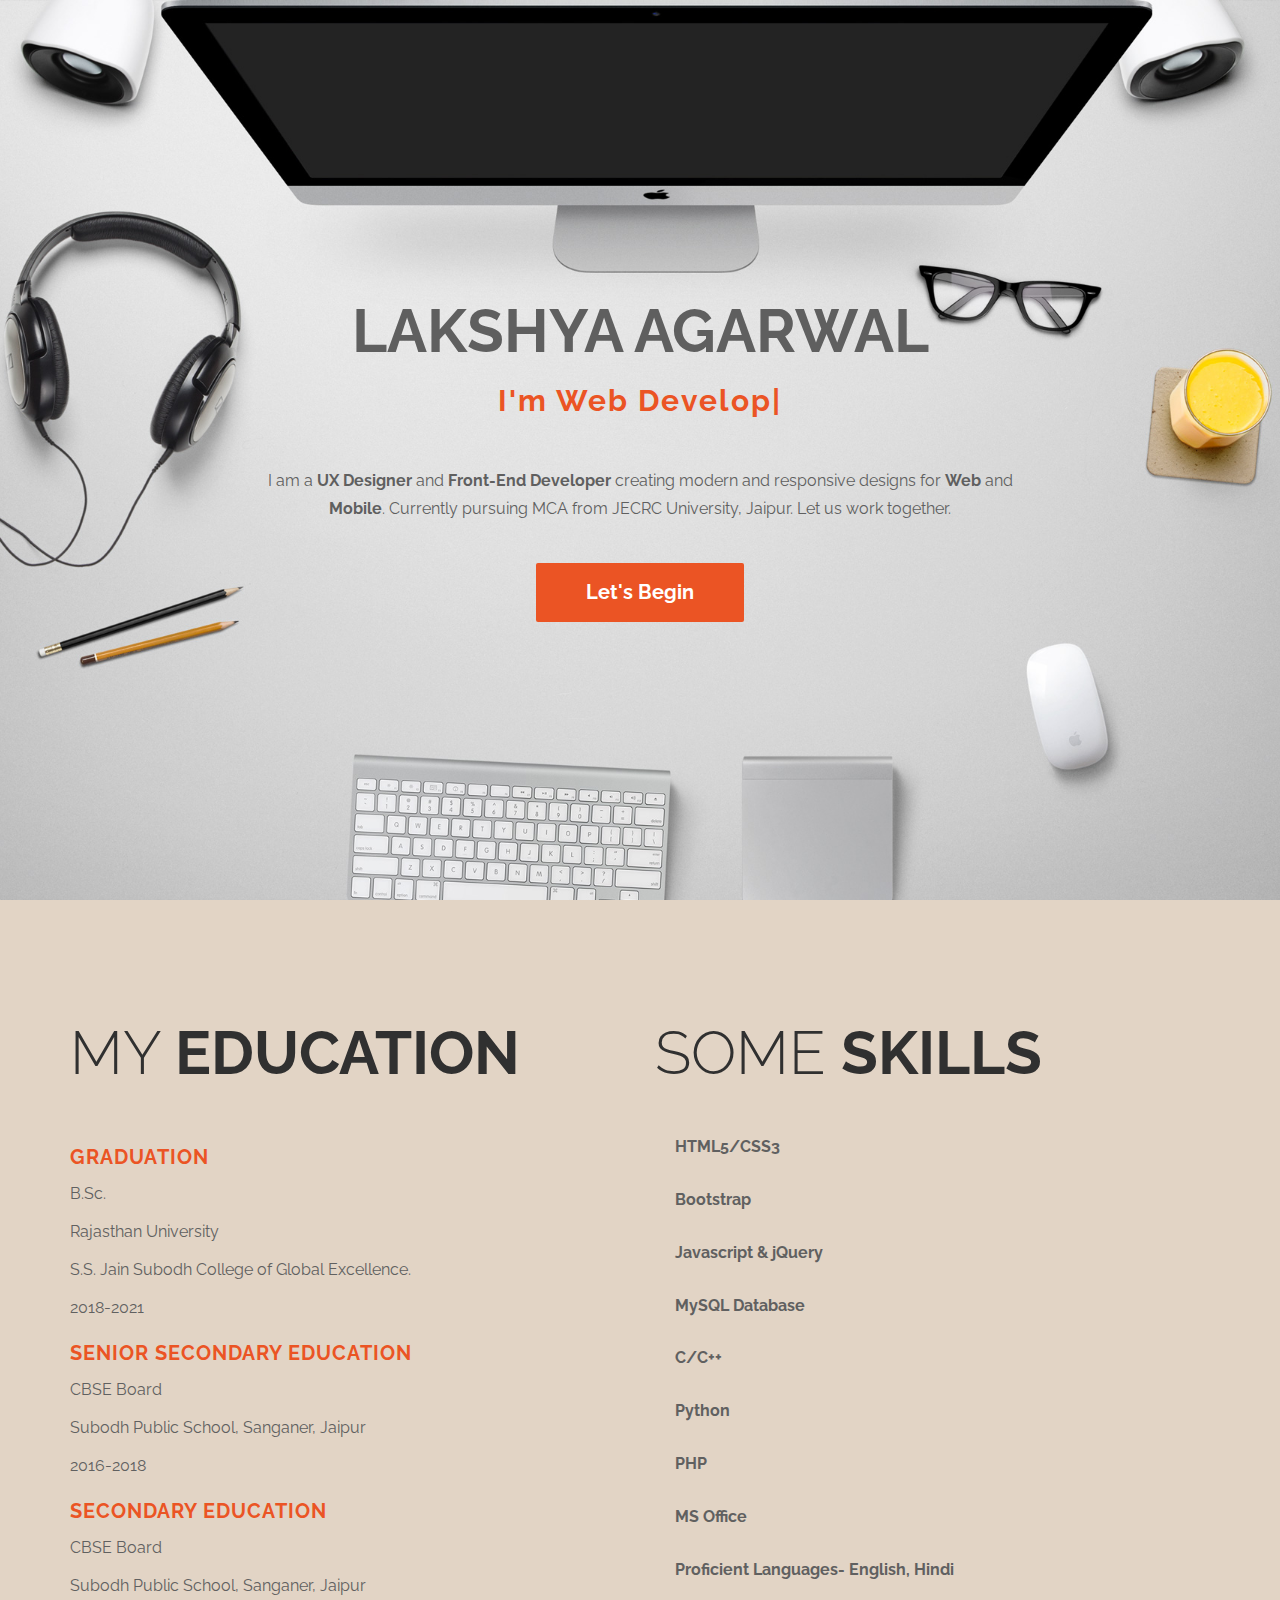
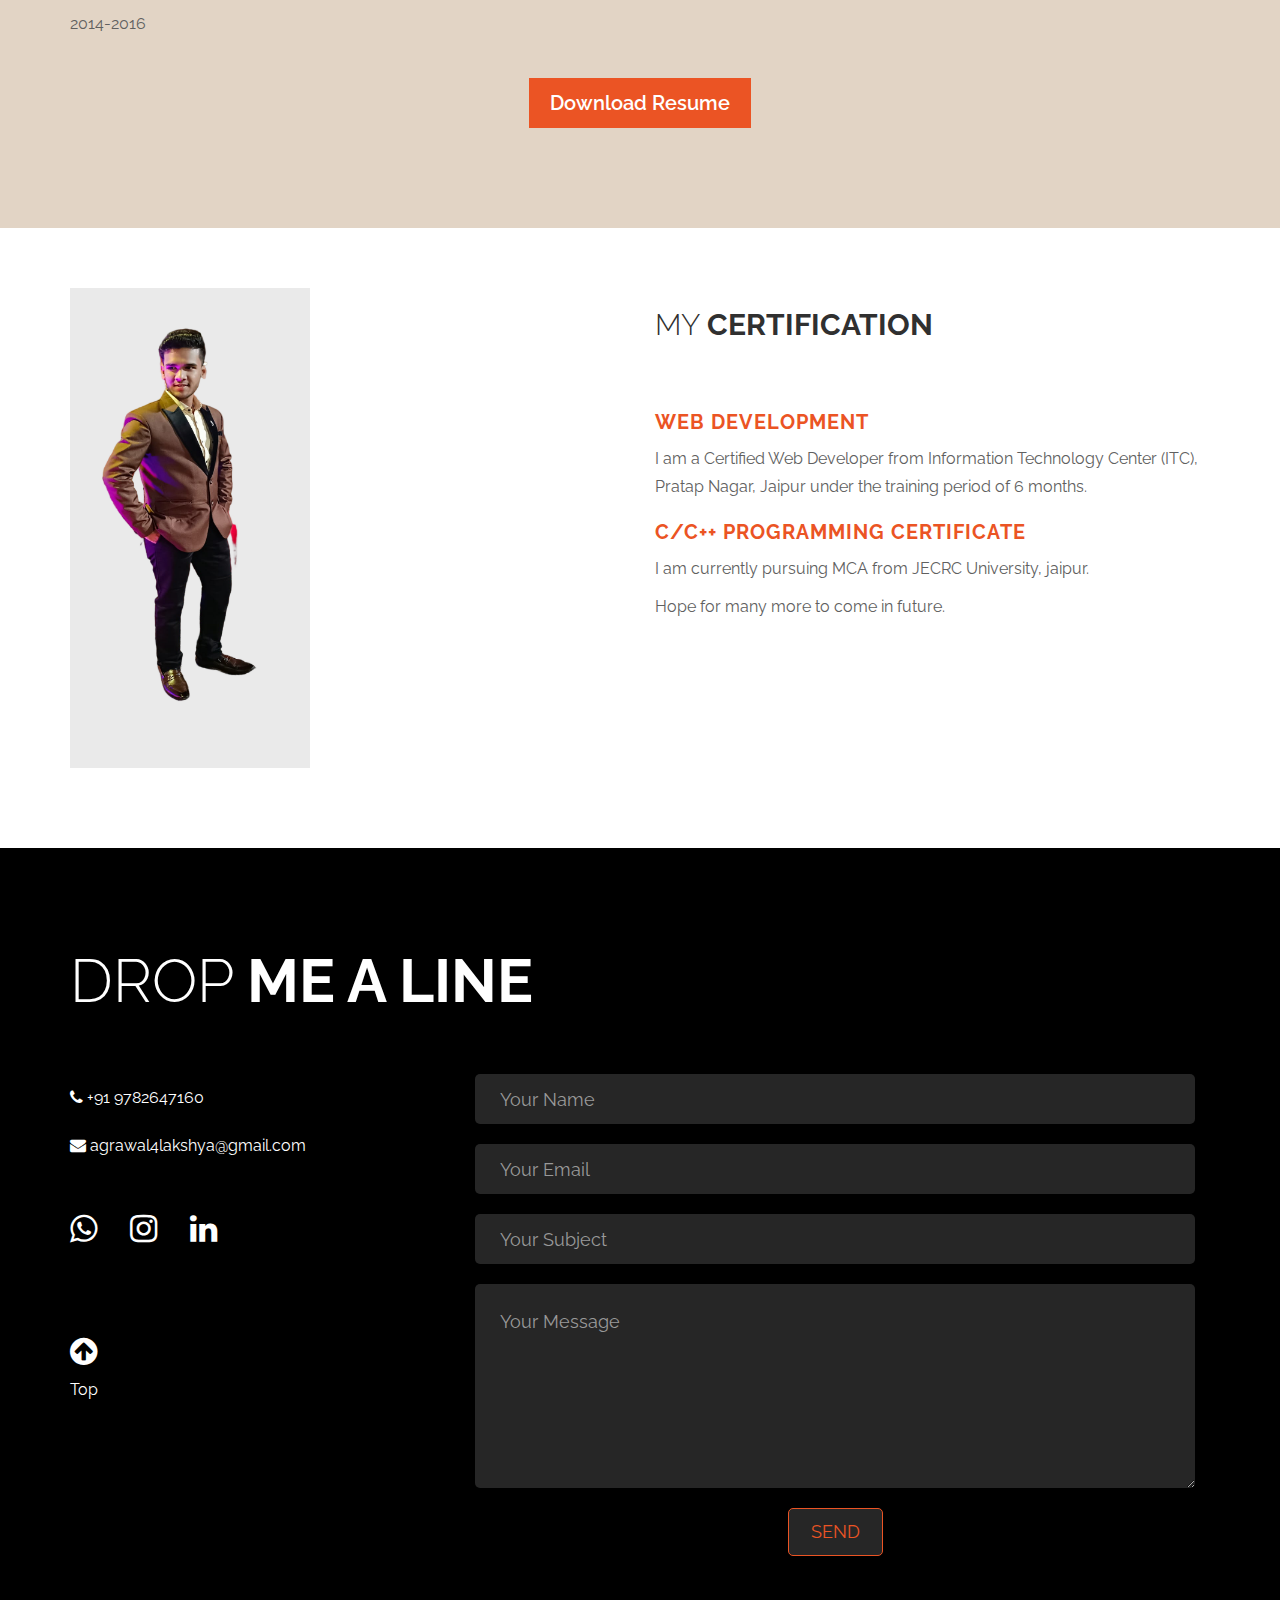
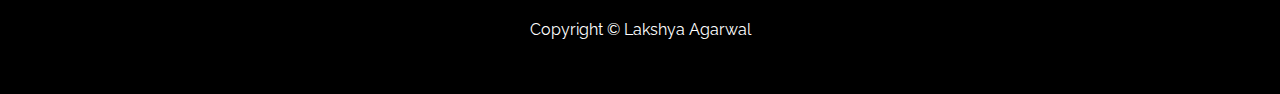
<file: index.html>
<!DOCTYPE html>
<html lang="en">
<head>
	<link href="google694fad2b28f99749.html">
	<meta charset="utf-8">
	<meta name="google-site-verification" content="KmqAx7pm7BoCLkHH-U_6T20iaFVsac18AqZ6iaXLSzM" />
	<meta http-equiv="X-UA-Compatible" content="IE=Edge">
	<meta name="viewport" content="width=device-width, initial-scale=1">
	<meta name="keywords" content="">
	<meta name="description" content="">
	<!-- SITE TITLE -->
	<title>Lakshya Agarwal Portfolio Website</title>
	<link rel="icon" type="image/gif" href="images/user-2.png">

	<!-- STYLESHEETS -->
	<link rel="stylesheet" href="css/bootstrap.min.css">
	<link rel="stylesheet" href="css/font-awesome.min.css">
	<link rel="stylesheet" href="css/templatemo-style.css">
	<link href='//fonts.googleapis.com/css?family=Raleway:400,300,600,700' rel='stylesheet' type='text/css'>
	<link rel="stylesheet" href="https://cdnjs.cloudflare.com/ajax/libs/font-awesome/4.7.0/css/font-awesome.min.css">



<!-- 

Ultra Profile

https://templatemo.com/tm-464-ultra-profile

-->
</head>
<body data-spy="scroll" data-target="#rock-navigation">


<span id="top"></span>
	<!-- START NAVIGATION -->
	<div class="navbar navbar-default bs-dos-nav navbar-fixed-top sticky-navigation" role="navigation">
		<div class="container">

			<div class="navbar-header">
				<button class="navbar-toggle" data-toggle="collapse" data-target="#rock-navigation">
					<span class="icon icon-bar"></span>
					<span class="icon icon-bar"></span>
					<span class="icon icon-bar"></span>
				</button>
				<a href="#" class="navbar-brand">My Profile</a>
			</div>
			<nav class="collapse navbar-collapse" id="rock-navigation">
				<ul class="nav navbar-nav navbar-right main-navigation text-uppercase">
					<li><a href="#home" class="smoothScroll motionLine">Home</a></li>
					<li><a href="#resume" class="smoothScroll motionLine">Resume</a></li>
					<li><a href="#about" class="smoothScroll motionLine">Certifications</a></li>
					<li><a href="#contact" class="smoothScroll motionLine">Contact</a></li>
				</ul>
			</nav>

		</div>
	</div>
	<!-- END NAVIGATION -->

	<!-- START HOME -->

	<section id="home" class="templatemo-home">
		<!-- <div class="bg-design"> -->
			<div class="container">
				<div class="row">
					<div class="col-md-2 col-sm-1"></div>
					<div class="col-md-8 col-sm-10">
						<h1 class="tm-home-title"><strong>Lakshya Agarwal</strong></h1>
						<h2 class="tm-home-stay">I'm <span class="text-slider"></span></h2>
						<p>I am a <strong>UX Designer</strong> and <strong>Front-End Developer</strong> creating modern and responsive designs for <strong>Web</strong> and <strong>Mobile</strong>. Currently pursuing MCA from JECRC University, Jaipur. Let us work together.</p>
						<a href="#resume" class="btn btn-default smoothScroll tm-view-more-btn">Let's Begin</a>
					</div>
					<div class="col-md-2 col-sm-1"></div>
				</div>
			</div>
		<!-- </div> -->
	</section>
	<!-- END HOME -->

	
	<!-- START RESUME -->
	<section id="resume" class="tm-padding-top-bottom-100 tm-resume">
		<div class="container">
			<div class="row">
				<div class="col-md-6 col-sm-6">
					<h2 class="title">My <strong>Education</strong></h2>						
				

					<div class="education-ln-1">
						<h3 class="text-uppercase tm-work-h3">Graduation</h3>
							<p>B.Sc.</p>
							<p>Rajasthan University</p>
							<p>S.S. Jain Subodh College of Global Excellence.</p>
							<p>2018-2021</p>
					</div>
					<div class="education-ln-1">
						<h3 class="text-uppercase tm-work-h3">Senior Secondary Education</h3>
							<p>CBSE Board</p>
							<p>Subodh Public School, Sanganer, Jaipur</p>
							<p>2016-2018</p>
					</div>
					<div class="education-ln-1">
						<h3 class="text-uppercase tm-work-h3">Secondary Education</h3>
							<p>CBSE Board</p>
							<p>Subodh Public School, Sanganer, Jaipur</p>
							<p>2014-2016</p>
					</div>
				</div>
				<div class="col-md-6 col-sm-6">
					<h2 class="title">Some <strong>Skills</strong></h2>
					
					<ul type="none" class="resume-ul">
						<li>HTML5/CSS3</li>
						<li>Bootstrap</li>
						<li>Javascript & jQuery</li>
						<li>MySQL Database</li>
						<li>C/C++</li>
						<li>Python</li>
						<li>PHP</li>
						<li>MS Office</li>
						<li>Proficient Languages- English, Hindi</li>
					</ul>

					
				</div>
			</div>
			<div class="row download-line">
				<!-- <span style="font-size: 30px; color: blue" id="text">Web Designer</span> -->
				<a href="resume-file.pdf" download="file">
					<input type="button" value="Download Resume" class="btn download-cv">	
				</a>
			</div>
		</div>
	</section>
	<!-- END RESUME -->

	<!-- START ABOUT -->
	<section id="about" class="tm-about">
		<div class="container">
			<div class="row">
				<div class="col-md-6 col-sm-5">
					<img draggable="false" class="tilt" src="images/my-img.png" width="240px" height="480px" alt="Lakshya">
				</div>
				<div class=" col-md-6  col-sm-7">
					<div class="title">
						<h2>My <strong>Certification</strong></h2>
					</div>
					<h3 class="text-uppercase tm-work-h3">Web <strong>Development</strong></h3>
					<p>I am a Certified Web Developer from Information Technology Center (ITC), Pratap Nagar, Jaipur under the training period of 6 months.</p>
					<h3 class="text-uppercase tm-work-h3">C/C++ Programming Certificate</h3>
					<p>I am currently pursuing MCA from JECRC University, jaipur.</p>
					<p>Hope for many more to come in future.</p>
				</div>
			</div>
		</div>
	</section>
	<!-- END ABOUT -->

	<!-- START SOCIAL -->
	<!-- END SOCIAL -->

	<!-- START CONTACT -->
	<section id="contact" class="tm-contact">
		<div class="container">
			<div class="row">
				<div class="col-md-12">					
					<h2 class="title" style="color: #fff; margin-bottom: 20px">Drop <strong>me a line</strong></h2>
										
				</div>
				<div class="col-md-4 col-sm-4 contact-left" style="text-align: left;">
					<p><i class="fa fa-phone"></i> +91 9782647160</p>
					<p><a href="mailto: agrawal4lakshya@gmail.com" style="color: #fff"><i class="fa fa-envelope"></i> agrawal4lakshya@gmail.com</a></p>
					<br>

					<div class="row social-row">
						<div class="icon-all"><a href="https://wa.me/9782647160/?text=Hii"><i class="fa fa-whatsapp icon-link  icon-whats"></i></a></div>

						<div class="icon-all"><a href="https://instagram.com/lakshya_agarwal_04?igshid=YmMyMTA2M2Y=	"><i class="fa fa-instagram icon-link icon-insta" aria-hidden="true"></i></a> </div>

						<div class="icon-all"><a href="https://www.linkedin.com/in/lakshya-agarwal-963184255"><i class="fa fa-linkedin icon-link  icon-ln"></i></a> </div>
					</div>

					<br>
					<div class="back-top"><a href="#top"><i class="fa fa-arrow-circle-up top-up" style="color: #fff"></i></a></div>
					<p style="margin-top: -10px">Top</p>
					
				</div>
				<div class="col-md-8 col-sm-8">
					<form action="" method="">
						<div class="col-md-12 col-sm-12">
							<input name="name" class="form-control contact-input" type="text" placeholder="Your Name">
						</div>
						<div class="col-md-12 col-sm-12">
							<input name="email" class="form-control contact-input" type="email" placeholder="Your Email">
						</div>
						<div class="col-md-12 col-sm-12">
							<input name="subject" class="form-control contact-input" type="subject" placeholder="Your Subject">
						</div>
						<div class="col-md-12 col-sm-12">
							<textarea name="message" class="form-control contact-input" placeholder="Your Message" rows="6"></textarea>
						</div>
						<div class="col-md-offset-5 col-md-2 col-sm-offset-4 col-sm-4">
							<input name="submit" class="form-control contact-input-send" type="submit" value="SEND">
						</div>
					</form>
				</div>
				
				<div class="col-md-12 col-sm-12" style="text-align: center;">
					<p>Copyright &copy; Lakshya Agarwal</p>
				</div>
			</div>
		</div>
	</section>
	<!-- END CONTACT -->
	<script src="js/jquery.js"></script>
	<script src="js/bootstrap.min.js"></script>
	<script src="js/smoothscroll.js"></script>
	<script src="js/jquery.nav.js"></script>
	<script src="js/isotope.js"></script>
	<script src="js/imagesloaded.min.js"></script>
	<script src="js/custom.js"></script>
	<script src="js/VanillaTilt.js"></script>

	<script type="text/javascript">
		 VanillaTilt.init(document.querySelectorAll(".tilt"), {
        max: 15,
    });
	</script>

	<script src="https://ajax.googleapis.com/ajax/libs/jquery/3.6.0/jquery.min.js"></script>
	<!-- <script src="https://unpkg.com/typed.js@2.0.15/dist/typed.umd.js"></script> -->

	<script src=
		"js/typed.min.js">
	</script>
	
	<!-- Add jquery cdn -->
	<script src="https://ajax.googleapis.com/ajax/libs/jquery/3.5.1/jquery.min.js">
	</script>

	<!-- Add this script for successful
		implementation of typed.js -->
	<script>
		if ($(".text-slider").length == 1) {
			

			var typed = new Typed(".text-slider", {
				strings: ["Web Developer","Coder","Web Designer"],
				typeSpeed: 50,
				loop: true,
				backDelay: 900,
				backSpeed: 30,
			});
		}
	</script>



</body>
</html>
</file>
<file: css/templatemo-style.css>
/*

Ultra Profile

https://templatemo.com/tm-464-ultra-profile

*/

body {
  background: #ffffff;
  font-family: 'Raleway', sans-serif;
  font-size: 16px;
  color: #606060;
  position: relative;
}
html, body {
  width: 100%;
  overflow-x: hidden;
}
h1,h2,h3 { font-weight: 300; }
p { line-height: 28px; }
hr {
  border-color: #f2f2f2;
  width: 100px;
  margin-bottom: 40px;
}
.clear{clear: both;}

.title {
  color: #303030;
  font-size: 60px;
  padding-bottom: 40px;
  text-transform: uppercase;
}

/*START LOADER*/
/*
#pre-loader1{
  width: 50%;
  height: 100vh;
  background: blue;
  position: absolute;
  z-index: 100;
  float: left;
  left: 0; 
  top: 0;
  transform: skewX(-20deg);
  display: block;
  margin-top: -100vh;
  transition: all 2s;

}
#pre-loader2{
  width: 50%;
  height: 100vh;
  background: green;
  z-index: 100;
  float: right;
  right: 0;
  transform: skewX(-20deg);
  display: none;
  margin-bottom: -100vh;

}*/

/*END LOADER*/

/* START NAVIGATION */

.motionLine{color: #202020;}

.motionLine::after{
  content: '';
  display: block;
  width: 100%;
  height: 2px;
  background: #eb5424;
  transform: scale(0);
  transition: all .5s;
}

.motionLine:hover::after{
  transform: scale(1);
}

.sticky-navigation { opacity: 0.98; }
.navbar-default {
  background: linear-gradient(#fff, #e3c6ff);
  border: none;
  -webkit-box-shadow: 0 2px 8px 0 rgba(50, 50, 50, 0.08);
          box-shadow: 0 2px 8px 0 rgba(50, 50, 50, 0.08);
  margin: 0;
  padding: 0;
}
.navbar-default .navbar-brand {
  color: #212227;
  font-weight: bold;
  font-size: 30px;
  line-height: 45px;
  padding: 10px 0 0 12px;
}
.navbar-default .navbar-nav li a {
  color: #202020;
  font-size: 13px;
  font-weight: bold;
  line-height: 45px;
  letter-spacing: 1px;
}
.navbar-default .navbar-nav li a:hover { color: #eb5424; }
.navbar-default .navbar-nav > li > a:hover,
.navbar-default .navbar-nav > li > a:focus {
  color: #eb5424;
  background-color: transparent;
}
.navbar-default .navbar-nav > .active > a,
.navbar-default .navbar-nav > .active > a:hover,
.navbar-default .navbar-nav > .active > a:focus {
  color: #eb5424;
  background-color: transparent;
}
.navbar-default .navbar-toggle {
  border: none;
  padding-top: 10px;
}
.navbar-default .navbar-toggle .icon-bar {
  background: #eb5424;
  border-color: transparent;
}
.navbar-default .navbar-toggle:hover,
.navbar-default .navbar-toggle:focus { background-color: transparent }
/* END NAVIGATION */

/* START HOME */
.templatemo-home {
  background: url('../images/home-bg.jpg');
  backface-visibility: 0.5;
  background-size: cover;
  background-attachment: fixed;
  background-position: center center;
  color: #5f5f5f;
  display: -webkit-box;
  display: -webkit-flex;
  display: -ms-flexbox;
  display: flex;
  -webkit-box-align: center;
  -webkit-align-items: center;
      -ms-flex-align: center;
          align-items: center;
  text-align: center;  
  height: 100vh;
}

/*.bg-design{background:  ##433939; opacity: .6;  margin: auto; height: 100%; width: 100%}*/

.tm-home-title,
 .tm-home-subtitle {
  text-transform: uppercase;
 }
 .tm-home-stay{
  color: #eb5424;
  font-weight: bold;
  padding-bottom: 40px;
  letter-spacing: 2px;
 }
.tm-home-title { font-size: 60px; }
.tm-home-subtitle {
  color: #eb5424;
  font-weight: bold;
  padding-bottom: 40px;
  letter-spacing: 2px;
}
.tm-view-more-btn {
  background: #eb5424;
  color: #ffffff;
  border: none;
  border-radius: 2px;
  font-size: 20px;
  font-weight: 700;
  margin-top: 30px;
  padding: 15px 50px;
  -webkit-transition: all 0.6s ease-in;
          transition: all 0.6s ease-in;
}
.tm-view-more-btn:hover {
  background: #ffffff;
  color: #eb5424;
}
/* END HOME */

/* START WORK */
.tm-padding-top-bottom-100 {
  padding-top: 100px;
  padding-bottom: 100px;
}
.tm-work-h3 {
  color: #eb5424;
  font-size: 20px;
  font-weight: bold;
  letter-spacing: 1px;
  padding-bottom: 2px;
}

/* END WORK */


/* START RESUME */

.tm-resume{background: #e2d4c5}

.resume-ul{padding-left: 20px;
font-weight: bold; }

.resume-ul li{margin-bottom: 30px;}

.download-line{text-align: center;}


.download-cv{background: #eb5424;
  color: #fff ;
  font-size: 20px;
  font-weight: 600;
  margin-top: 30px;
  padding: 10px 20px 10px 20px;
  border-radius: 0px;

}

.download-cv:hover{border: 1px solid #eb5424;
  color: #eb5424 ;
  background: #fff;
}

.tm-red-text { color: #eb5424; }
.tm-info-label {
  font-weight: bold;
  display: inline-block;
  width: 90px;
}
.tm-progress {
  background: #fff;
  border-radius: 2px;
  height: 4px;
}
.progress-bar-danger { background: #eb5424; }
.tm-progress-label {
  font-size: 12px;
  font-weight: bold;
  padding-top: 10px;
  text-transform: uppercase;
}
.progress-percent-small {
  display: block;
  float: right;
  padding-right: 80px;
}
/* END RESUME */

/* START ABOUT */
.tm-about {
  background: url('../images/bg-1234.jpg');
  background-size: cover;
  background-attachment: fixed;
  background-position: center center;
  padding-top: 60px;
  padding-bottom: 80px;
}
/* END ABOUT */


/* START CONTACT */

.contact-left p{padding-top: 10px !important;}

.social-row{
  margin-left: 0px !important;
}

.icon-all{width: 50px;
  height: 50px;
  margin-top: 10px;
  margin-right: 10px;
  float: left;

}

.icon-link{color: #fff;
  height: 40px;
  width: 40px;
  margin-top: 10px;
  margin-right: 10px;
  float: left;
  font-size: 32px !important

}

.icon-link:hover{margin-top: 0px;
  color: #ddd
}

.icon-whats:hover{color: #48c857}
.icon-insta:hover{background: linear-gradient(225deg, #9000dc ,#f11d8b,  #fed11b);
  -webkit-background-clip: text;
  -webkit-text-fill-color: transparent; 
}
.icon-ln:hover{color: #417dcd}

.back-top{margin-top: 40px; color: #fff; font-size: 32px; height: 60px; }

.top-up{padding-top: 20px;}
.top-up:hover{padding-top: 10px;}



.tm-contact {
  
  padding-top: 80px;
  padding-bottom: 40px;
  background: #000;
  color: #fff;
}
.contact-input{
  background: #262626;
  border: none;
  border-radius: 5px;
  color: #fff;
  font-size: 18px;
  padding: 25px 25px;
  -webkit-box-shadow: none;
          box-shadow: none;
  margin-bottom: 20px;
  -webkit-transition: all 0.6s ease-in;
          transition: all 0.6s ease-in;
}
.contact-input:focus,
 .contact-input:hover {
  background: #202020;
  color: #ffffff;
}

.contact-input-send{
  background: #262626;
  border: 1px solid #eb5424;
  color: #eb5424;
  border-radius: 5px;
  font-size: 18px;
  padding: 10px 12px;
  height: auto;
  -webkit-box-shadow: none;
          box-shadow: none;
  margin-bottom: 20px;
  -webkit-transition: all 0.6s ease-in;
          transition: all 0.6s ease-in;
  }

.contact-input-send:hover{background: #202020;
  color: #eb5424;
  border: 1px solid #eb5424;
}

input { height: 50px; }
.tm-contact p { padding-top: 40px; }
/* END CONTACT */

@media screen and (max-device-width: 1024px){
  .templatemo-home {
    background-attachment: scroll;
  }
}


@media screen and (max-width: 767px) {
  .tm-home-title { font-size: 40px; }
}

/* START MEDIA 360 */
@media screen and (max-width:360px){
  .navbar-default .navbar-brand {  padding-top: 2px; }
}
/* END MEDIA 360 */
</file>
